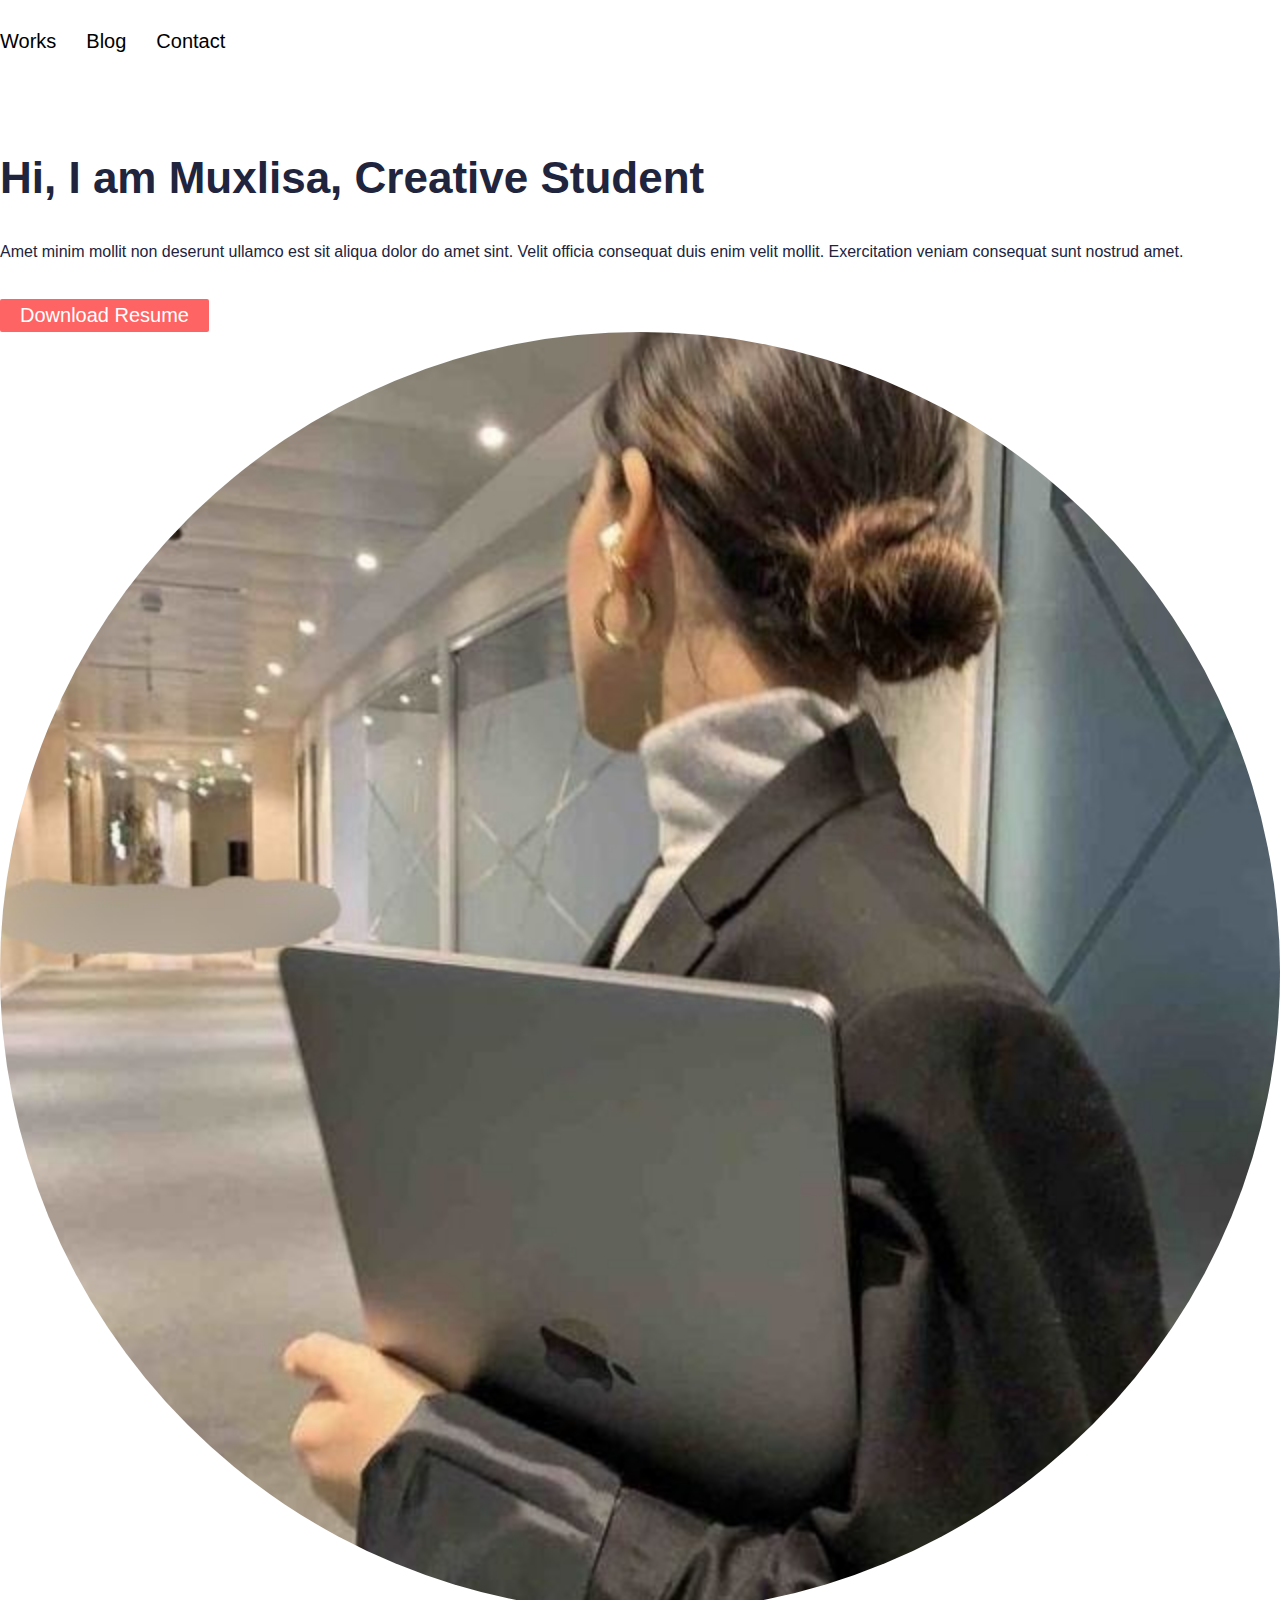
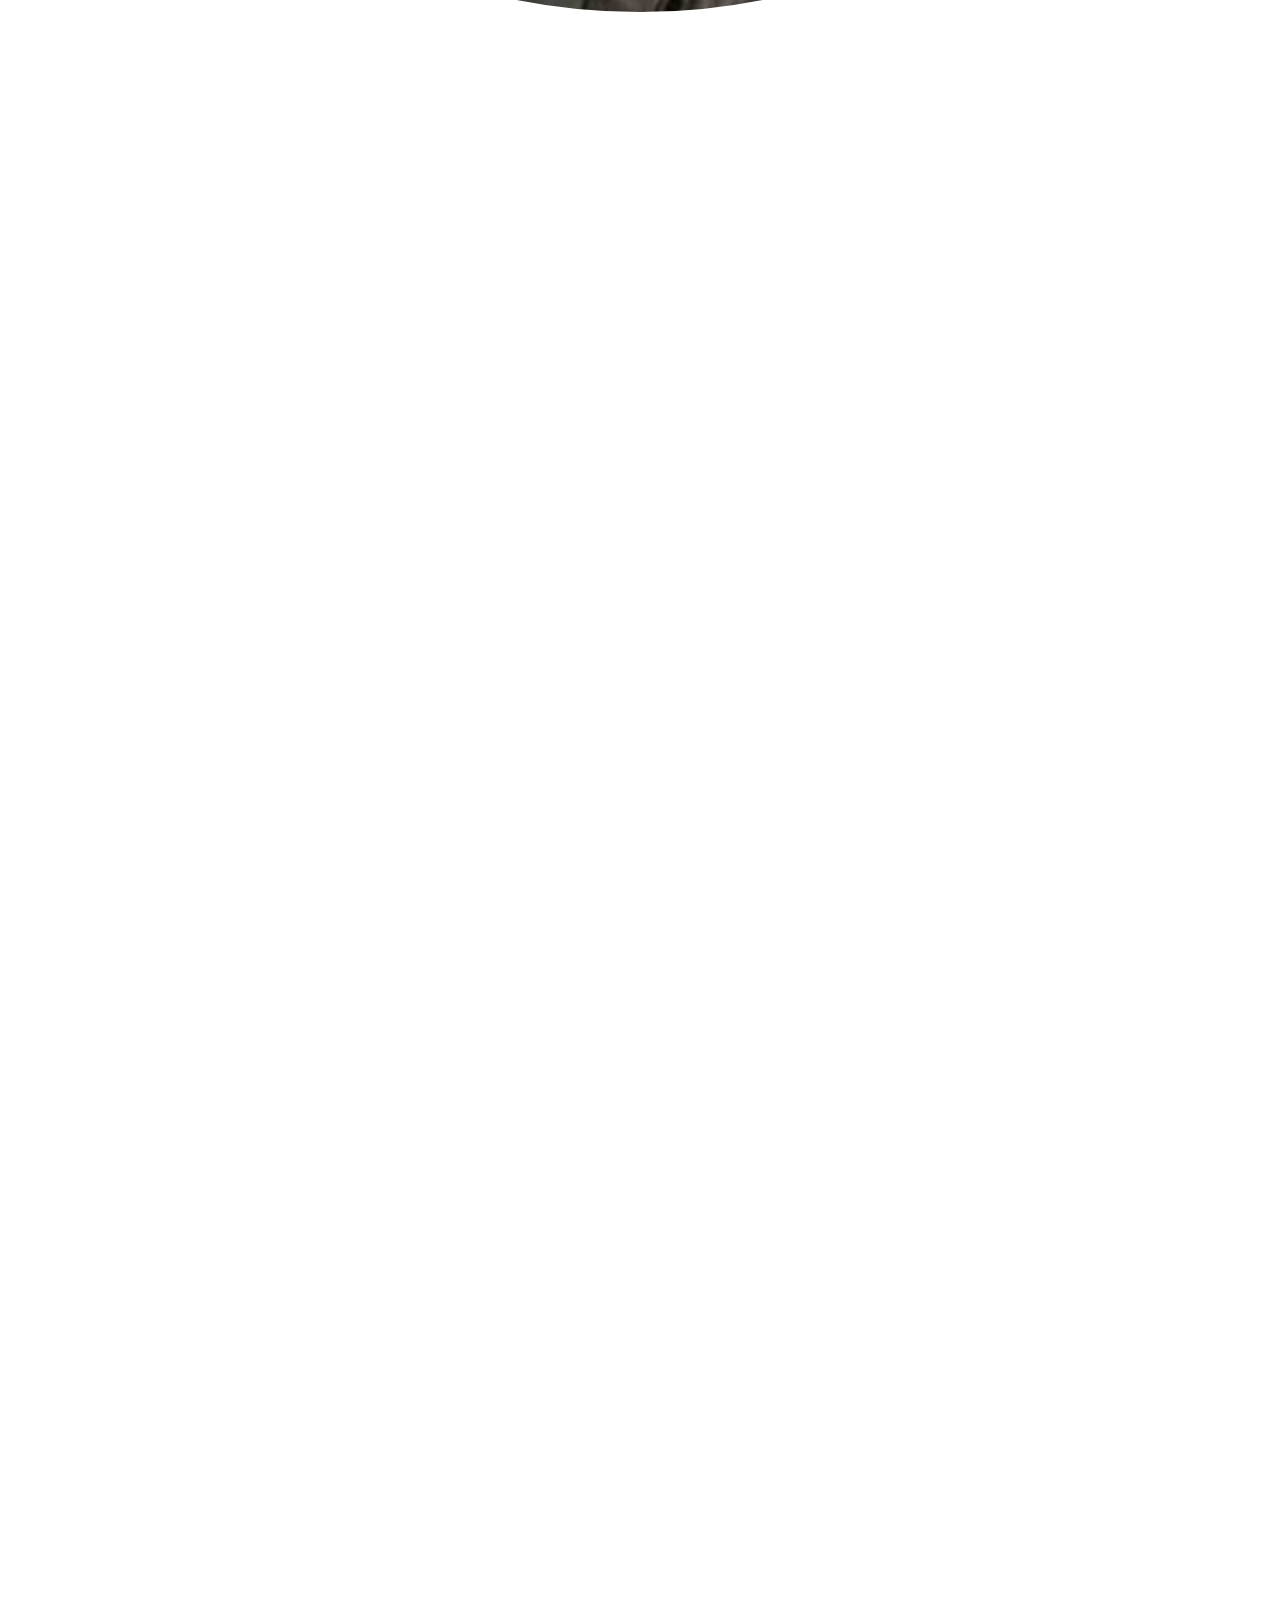
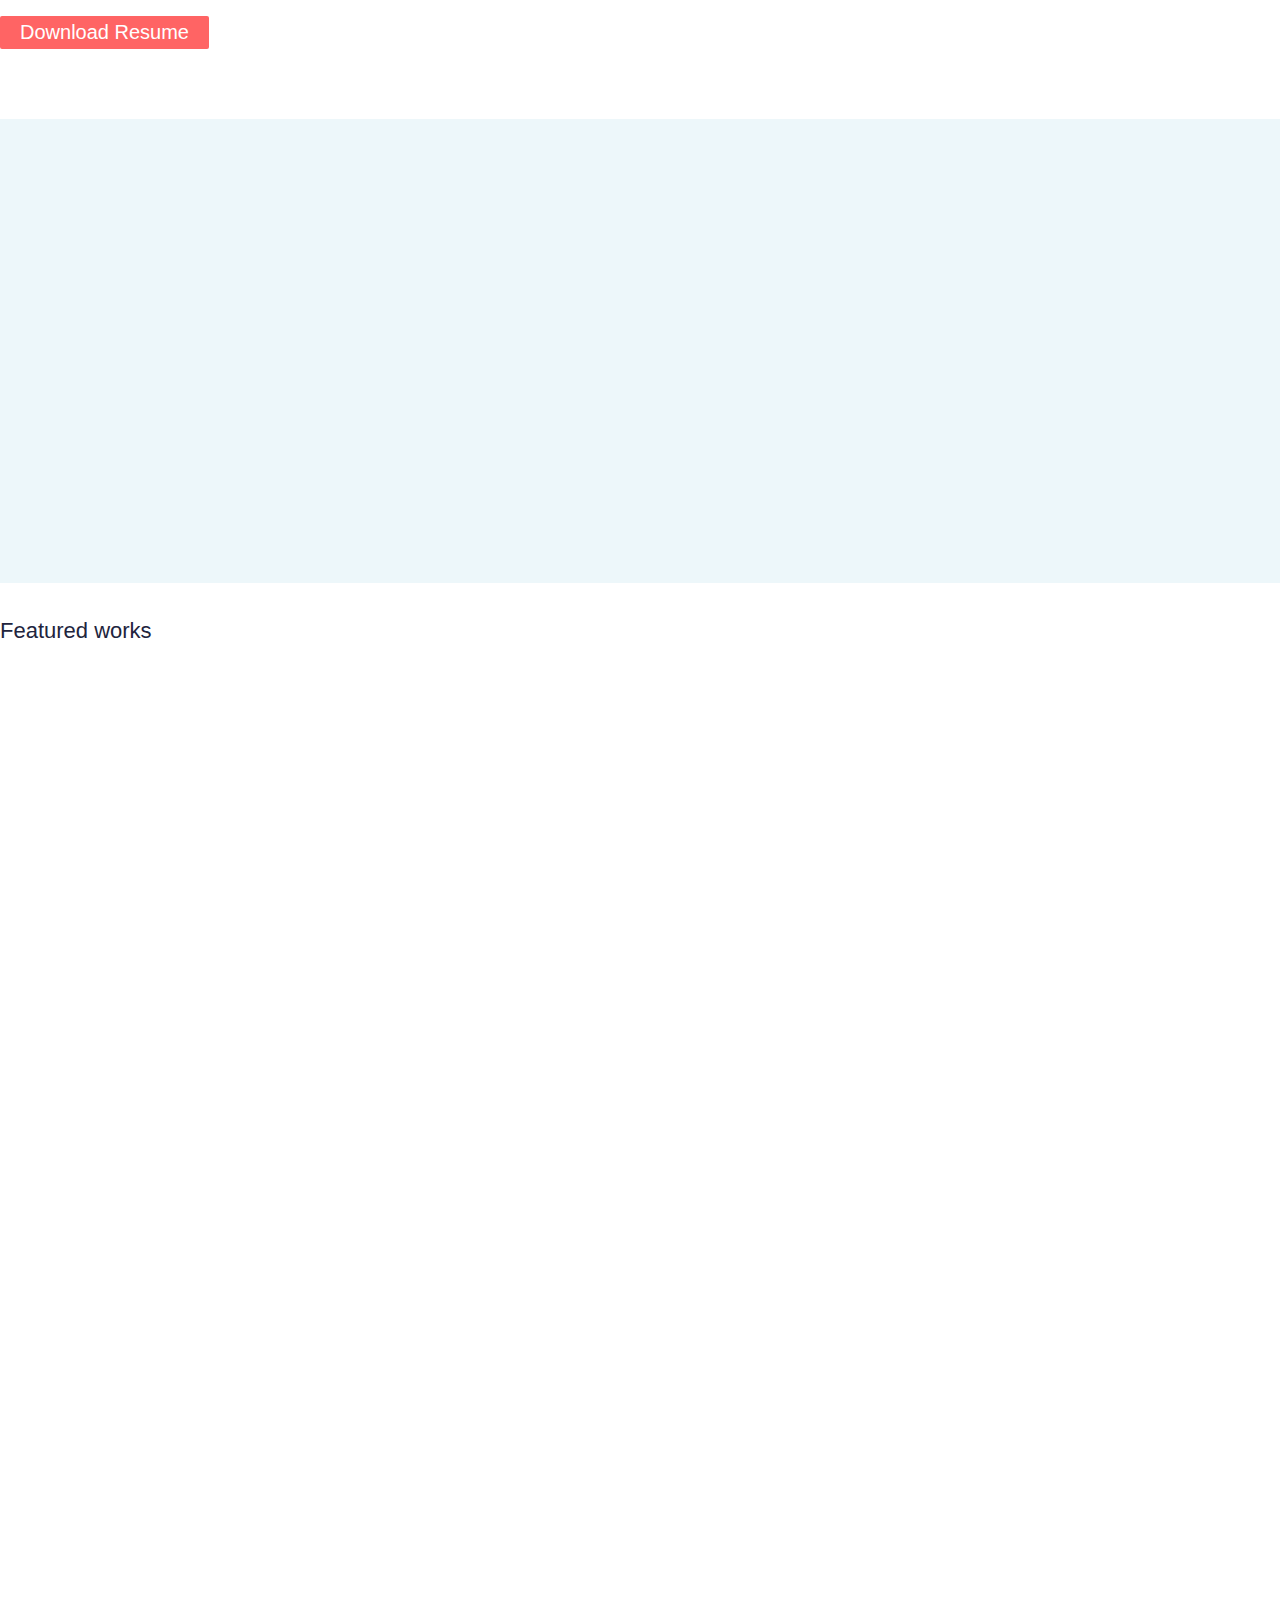
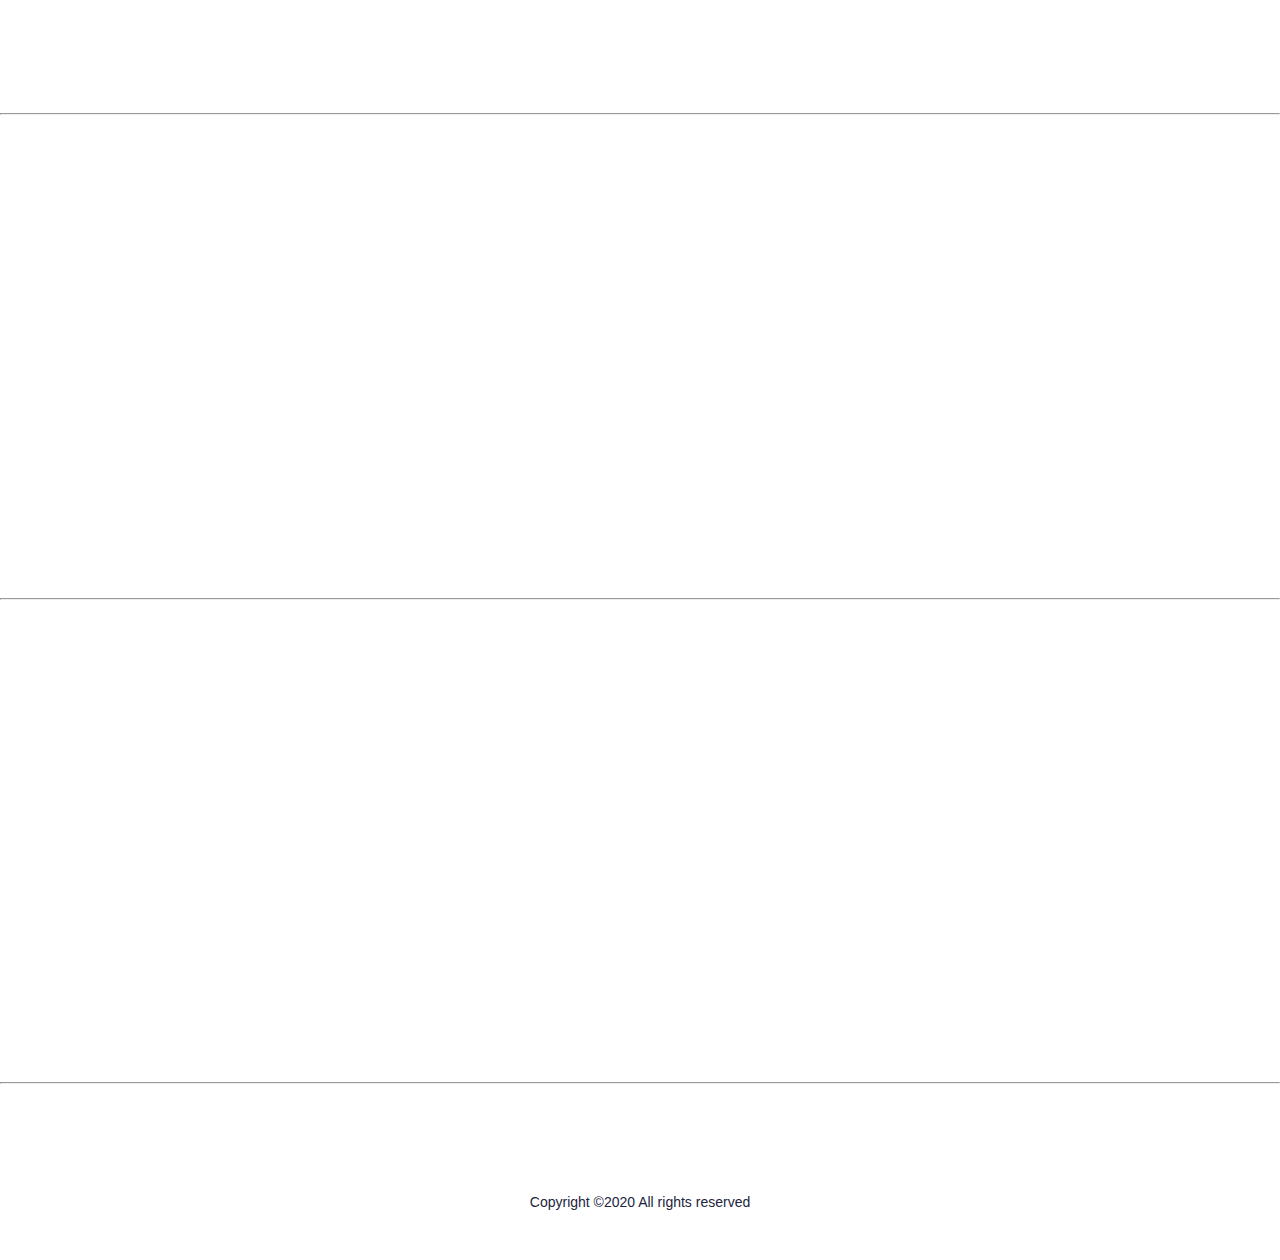
<file: index.html>
<!doctype html>
<html lang="en">

<head>
  <meta charset="utf-8">
  <meta name="viewport" content="width=device-width, initial-scale=1">
  <title>Bootstrap demo</title>
  <link rel="stylesheet" href="https://cdnjs.cloudflare.com/ajax/libs/font-awesome/6.3.0/css/all.min.css"
    integrity="sha512-SzlrxWUlpfuzQ+pcUCosxcglQRNAq/DZjVsC0lE40xsADsfeQoEypE+enwcOiGjk/bSuGGKHEyjSoQ1zVisanQ=="
    crossorigin="anonymous" referrerpolicy="no-referrer" />
  <link href="https://cdn.jsdelivr.net/npm/bootstrap@5.3.0-alpha1/dist/css/bootstrap.min.css" rel="stylesheet"
    integrity="sha384-GLhlTQ8iRABdZLl6O3oVMWSktQOp6b7In1Zl3/Jr59b6EGGoI1aFkw7cmDA6j6gD" crossorigin="anonymous">
  <link rel="stylesheet" href="./css/animate.css">
  <link rel="stylesheet" href="./index.css">

</head>

<body>

  <nav>
    <div class="container">
      <div class="row justify-content-center justify-content-sm-end">
        <div class="col-10 col-sm-4">
          <div class="list">
            <li class="list_item">Works</li>
            <li class="list_item">Blog</li>
            <li class="list_item">Contact</li>
          </div>
        </div>
      </div>
    </div>
  </nav>




  <header class="d-none d-sm-block">
    <div class="container">
      <div class="row justify-content-center">
        <div class=" col-10 col-sm-7">
          <h1 class="text_person wow flip">Hi, I am Muxlisa,
            Creative Student</h1>
          <p class="text_all wow fadeOut">Amet minim mollit non deserunt ullamco est sit aliqua dolor do amet sint.
            Velit officia
            consequat duis enim velit mollit. Exercitation veniam consequat sunt nostrud amet.</p>
          <button class="button_person">Download Resume</button>
        </div>
        <div class="col-10 col-sm-3">
          <img src="./img/rasm.jpg" alt="" class="person_img wow rotateOut">
        </div>
      </div>
    </div>
  </header>


  <header class="d-block d-sm-none">
    <div class="container">
      <div class="row justify-content-center">
        <div class="col-6 col-sm-3">
          <img src="./img/rasm.jpg" alt="" class="person_img wow rotateOut">
        </div>
        <div class="col-10 col-sm-6">
          <div class="person">
            <h1 class="text_person wow flip">Hi, I am Muxlisa,
              Creative Student</h1>
          </div>
          <p class="text_all wow fadeOut">Amet minim mollit non deserunt ullamco est sit aliqua dolor do amet sint.
            Velit officia
            consequat duis enim velit mollit. Exercitation veniam consequat sunt nostrud amet.</p>
          <div class="btn_div">
          <button class="button_person">Download Resume</button>
          </div>
        </div>
      </div>
    </div>
  </header>




  <section class="s1">
    <div class="container">
      <div class="row justify-content-center">
        <div class="col-10 col-sm-6 wow bounceInLeft">
          <div class="res   ">
            <p class="re">Recent posts</p>
          </div>

          <div class="box1">
            <h2 class="text1">Making a design system from scratch</h2>
            <p class="text2">12 Feb 2020 | Design, Pattern</p>
            <p class="text3">Amet minim mollit non deserunt ullamco est sit aliqua dolor do amet sint. Velit officia
              consequat duis enim velit mollit. Exercitation veniam consequat sunt nostrud amet.</p>
          </div>
        </div>
        <div class="col-10 col-sm-6 wow bounceInRight ">
          <p class="all d-none d-sm-block">View all <a
              href="https://www.figma.com/file/8TxcdB4BNdkTod2C7Rqqfy/Portfolio-UI---Web-%26-Mobile-(Community)?node-id=6%3A52&t=rjpgOZekpNquvulr-0"></a>
          </p>
          <div class="box2">
            <h2 class="text1">Creating pixel perfect icons in Figma</h2>
            <p class="text2">12 Feb 2020 | Figma, Icon Design</p>
            <p class="text3">Amet minim mollit non deserunt ullamco est sit aliqua dolor do amet sint. Velit officia
              consequat duis enim velit mollit. Exercitation veniam consequat sunt nostrud amet.</p>
          </div>
        </div>
      </div>
    </div>
  </section>




  <section class="s2">
    <div class="container">
      <div class="row justify-content-center">
        <h4 class="oo">Featured works</h4>
        <div class="row justify-content-center d-none d-sm-block">
          <div class="cart1 wow bounceInLeft">
            <div class="col-10 col-sm-3">
              <a target="_blank" href="https://friendly-kleicha-a07bfa.netlify.app">
                <img src="./img/1.jpg" alt="" class="veb1">
              </a>
            </div>
            <div class="col-10 col-sm-6">
              <div class="sur">
                <h2 class="design">Designing Dashboards</h2>
                <div class="ota">
                  <p class="yil">2020</p>
                  <p class="gray">Dashboard</p>
                </div>
                <p class="key">Amet minim mollit non deserunt ullamco est sit aliqua dolor do amet sint. Velit officia
                  consequat duis enim velit mollit. Exercitation veniam consequat sunt nostrud amet.</p>
              </div>
            </div>
          </div>
        </div>
        <div class="row d-block d-sm-none">
          <div class="cart1 wow bounceInLeft">
            <div class="col-10 col-sm-3">
              <a target="_blank" href="https://friendly-kleicha-a07bfa.netlify.app">
                <img src="./img/1.jpg" alt="" class="veb1">
              </a>
            </div>
          </div>
        </div>
        <hr>
        <div class="row d-none d-sm-block">
          <div class="cart1 wow bounceInLeft">
            <div class="col-10 col-sm-3">
              <a target="_blank" href="https://friendly-kleicha-a07bfa.netlify.app">
                <img src="./img/1.jpg" alt="" class="veb1">
              </a>
            </div>
            <div class="col-10 col-sm-6">
              <div class="sur">
                <h2 class="design">Designing Dashboards</h2>
                <div class="ota">
                  <p class="yil">2020</p>
                  <p class="gray">Dashboard</p>
                </div>
                <p class="key">Amet minim mollit non deserunt ullamco est sit aliqua dolor do amet sint. Velit officia
                  consequat duis enim velit mollit. Exercitation veniam consequat sunt nostrud amet.</p>
              </div>
            </div>
          </div>
        </div>
        <hr class="hr2 d-none d-sm-block">
        <div class="row d-none d-sm-block">
          <div class="cart1 wow bounceInLeft">
            <div class="col-10 col-sm-3">
              <a target="_blank" href="https://friendly-kleicha-a07bfa.netlify.app">
                <img src="./img/1.jpg" alt="" class="veb1">
              </a>
            </div>
            <div class="col-10 col-sm-6">
              <div class="sur">
                <h2 class="design">Designing Dashboards</h2>
                <div class="ota">
                  <p class="yil">2020</p>
                  <p class="gray">Dashboard</p>
                </div>
                <p class="key">Amet minim mollit non deserunt ullamco est sit aliqua dolor do amet sint. Velit officia
                  consequat duis enim velit mollit. Exercitation veniam consequat sunt nostrud amet.</p>
              </div>
            </div>
          </div>
        </div>
        <hr class="hr3 d-none d-sm-block">
      </div>
    </div>
  </section>


  <footer>
    <div class="container">
      <div class="row">
        <div class="col-10">
          <div class="icons wow wobble">
            <a target="_blank" href="hdbshbjsbfhjs"><i class="fa-brands fa-facebook"></i></a>
            <a target="_blank" href="https://www.instagram.com/studentka0244/?next=%2F"><i
                class="fa-brands  fa-instagram"></i></a>
            <a target="_blank" href="https://t.me/GoldWebCoder"><i class="fa-brands fa-telegram"></i></a>
            <a target="_blank" href="https://github.com/Muxlisaxon"><i class="fa-brands fa-github"></i></a>

          </div>
          <p class="end">Copyright ©2020 All rights reserved </p>
        </div>
      </div>
    </div>
  </footer>

  <a target="_blank" href="file:///C:/Users/Admin/Desktop/veb-coder/index.html"><i></i></a>





  <script src="./js/wow.min.js"></script>
  <script>
    new WOW().init();
  </script>


  <script src="https://cdn.jsdelivr.net/npm/bootstrap@5.3.0-alpha1/dist/js/bootstrap.bundle.min.js"
    integrity="sha384-w76AqPfDkMBDXo30jS1Sgez6pr3x5MlQ1ZAGC+nuZB+EYdgRZgiwxhTBTkF7CXvN"
    crossorigin="anonymous"></script>
</body>

</html>
</file>
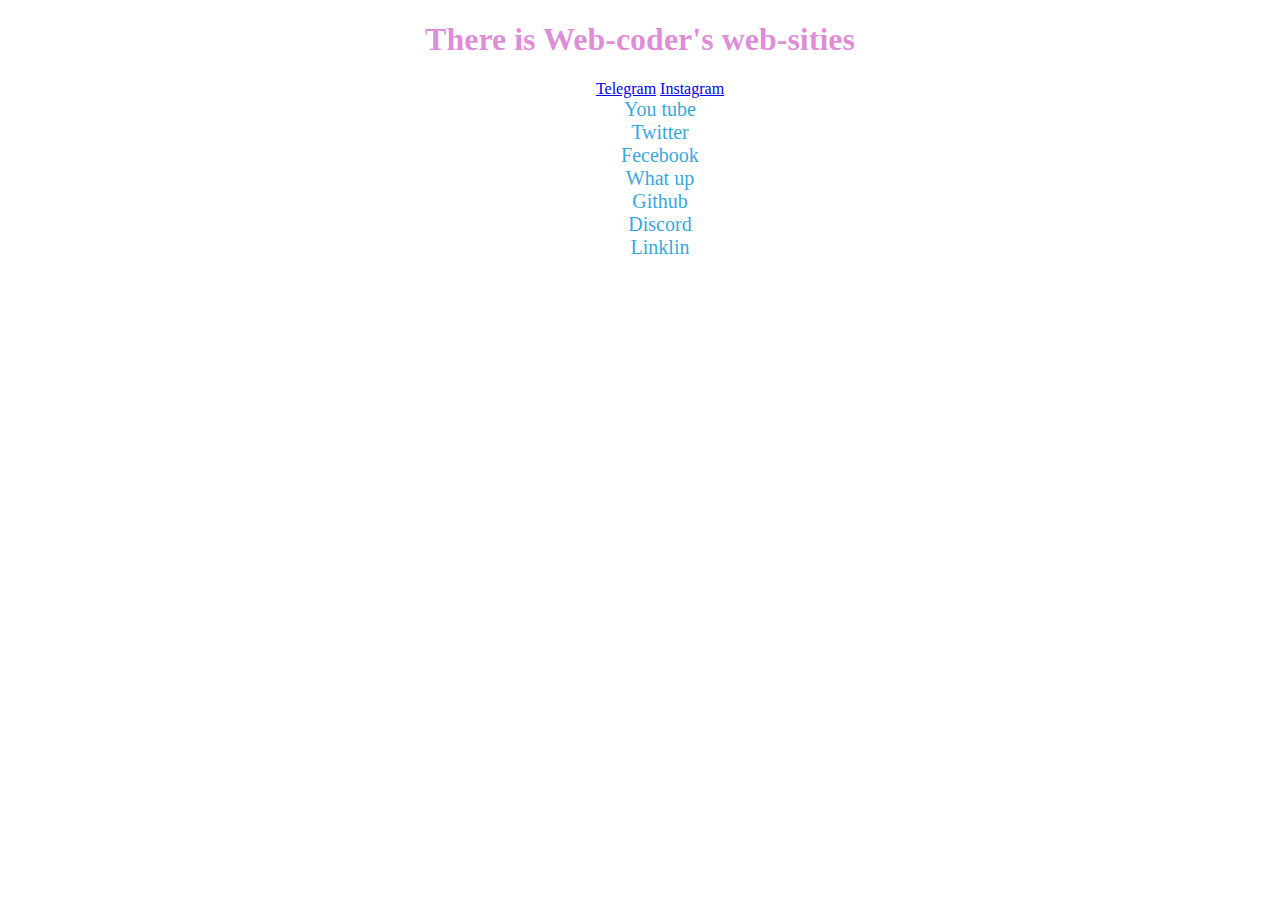
<file: contact/index.html>
<!doctype html>
<html lang="en">

<head>
  <meta charset="utf-8">
  <meta name="viewport" content="width=device-width, initial-scale=1">
  <title>Bootstrap demo</title>
  <link rel="stylesheet" href="./index.css">
  <link href="https://cdn.jsdelivr.net/npm/bootstrap@5.3.0-alpha1/dist/css/bootstrap.min.css" rel="stylesheet"
    integrity="sha384-GLhlTQ8iRABdZLl6O3oVMWSktQOp6b7In1Zl3/Jr59b6EGGoI1aFkw7cmDA6j6gD" crossorigin="anonymous">
    <link rel="stylesheet" href="https://cdnjs.cloudflare.com/ajax/libs/font-awesome/6.3.0/css/all.min.css" integrity="sha512-SzlrxWUlpfuzQ+pcUCosxcglQRNAq/DZjVsC0lE40xsADsfeQoEypE+enwcOiGjk/bSuGGKHEyjSoQ1zVisanQ==" crossorigin="anonymous" referrerpolicy="no-referrer" />
</head>

<body>

  <h1 class="veb">There is Web-coder's web-sities</h1>

  <ul class="list">
    <a target="_blank" href="https://t.me/GoldWebCoder"><i class="fa-brands fa-telegram"></i>Telegram</a>
    <a target="_blank" href="https://www.instagram.com/studentka0244/?next=%2F"><i class="fa-brands  fa-instagram"></i>Instagram</a>
    <a href="#"><i class="fa-brands fa-youtube"></i></a>
    <a target="_blank" href="https://github.com/Muxlisaxon"><i class="fa-brands fa-github"></i></a>
    <li class="list_item">You tube</li>
    <li class="list_item">Twitter</li>
    <li class="list_item">Fecebook</li>
    <li class="list_item">What up</li>
    <li class="list_item">Github</li>
    <li class="list_item">Discord</li>
    <li class="list_item">Linklin</li>
    <a target="_blank" href="hdbshbjsbfhjs"><i class="fa-brands fa-facebook"></i></a>

  </ul>














  <script src="https://cdn.jsdelivr.net/npm/bootstrap@5.3.0-alpha1/dist/js/bootstrap.bundle.min.js"
    integrity="sha384-w76AqPfDkMBDXo30jS1Sgez6pr3x5MlQ1ZAGC+nuZB+EYdgRZgiwxhTBTkF7CXvN"
    crossorigin="anonymous"></script>
</body>

</html>
</file>
<file: index.css>
* {
    margin: 0;
    padding: 0;
    box-sizing: border-box;
    text-decoration: none;
    list-style: none;
}

@import url('https://fonts.googleapis.com/css2?family=Heebo:wght@400;700&display=swap');

body {
    font-family: 'Heebo', sans-serif;
}

.list {
    display: flex;
    gap: 30px;
    padding-top: 30px;
    cursor: pointer;
}

.list_item:hover {
    color: #FF6464;
}

.list_item {
    font-style: normal;
    font-weight: 500;
    font-size: 20px;
    color: #000000;

}

.text_person {
    font-style: normal;
    font-weight: 700;
    font-size: 44px;
    color: #21243D;
}

.text_person:hover {
    color: #FF6464;
}

.text_all {
    font-style: normal;
    font-weight: 400;
    font-size: 16px;
    color: #21243D;
    margin-top: 40px;
}

.button_person {
    font-style: normal;
    font-weight: 500;
    font-size: 20px;
    color: #FFFFFF;
    padding: 5px 20px;
    background: #FF6464;
    border-radius: 2px;
    border: none;
    margin-top: 38px;
    cursor: pointer;
}

.button_person:hover {
    color: #FF6464;
    background-color: white;
}

.person_img {
    width: 100%;
    border-radius: 50%;
}



header {
    padding-top: 100px;
    padding-bottom: 70px;
}

.s1 {
    background-color: #EDF7FA;
    padding-top: 10px;
    padding-bottom: 32px;
}

.box1 {
    background: #FFFFFF;
    box-shadow: 0px 4px 10px rgba(187, 225, 250, 0.25);
    border-radius: 4px;
    padding: 24px 22px;
}

.box2 {
    background: #FFFFFF;
    box-shadow: 0px 4px 10px rgba(187, 225, 250, 0.25);
    border-radius: 4px;
    padding: 24px 22px;
    margin-left: 20px;
}

.text1 {
    font-weight: 700;
    font-size: 30px;
    color: #21243D;
}

.text2 {
    font-weight: 400;
    font-size: 20px;
    color: #21243D;
    margin-top: 17px;

}

.text3 {
    font-weight: 400;
    font-size: 18px;
    color: #21243D;
    margin-top: 11px;
}

.re {
    ont-weight: 400;
    font-size: 22px;
    display: flex;
    align-items: flex-end;
    color: #21243D;
    margin-top: 10px;
}

.all {
    font-weight: 400;
    font-size: 16px;
    text-align: right;
    color: #00A8CC;
    margin-top: 18px;
}

.veb1 {
    width: 100%;
    /* height: 200px; */
    box-shadow: 2px 2px 10px gray;
    border-radius: 15px;
}

.veb2 {
    width: 100%;
    height: 200px;
    box-shadow: 2px 2px 10px gray;
    border-radius: 15px;
}

.oo {
    font-weight: 400;
    font-size: 22px;
    color: #21243D;
    margin-top: 35px;
    margin-bottom: 16px;
}

.design {
    font-weight: 700;
    font-size: 30px;
    color: #21243D;
}

.design1 {
    font-weight: 700;
    color: #21243D;
}

.ota {
    display: flex;
    padding-top: 16px;
}

.yil {
    font-weight: 900;
    font-size: 18px;
    color: #FFFFFF;
    padding: 2px 10px;
    background: #142850;
    border-radius: 16px;
}

.gray {
    padding-left: 26px;
    font-weight: 400;
    font-size: 20px;
    color: #8695A4;

}

.key {
    font-weight: 400;
    font-size: 16px;
    color: #21243D;
    margin-top: 17px;
}

.cart1 {
    display: flex;
    margin-top: 50px;
    margin-bottom: 35px;
}

.cart {
    margin-top: 25px;
    display: flex;
    margin-bottom: 66px;
}

.sur {
    margin-left: 25px;
    margin-top: 50px;
}

.hr2 {
    margin-top: 20px;
}

footer {
    padding-top: 80px;
    padding-bottom: 50px;
}

.icons {
    display: flex;
    justify-content: center;
    gap: 42px;
}

.fa-brands {
    font-size: 40px;
    color: black;
}

.end {
    font-weight: 400;
    font-size: 14px;
    text-align: center;
    color: #21243D;
    margin-top: 30px;
}

.list i {
    display: none;
}



@media (max-width: 576px) {
    .person{
        text-align: center;
    }
    .text_person {
        font-family: 'Heebo';
        font-style: normal;
        font-weight: 700;
        font-size: 32px;
        line-height: 40px;
        text-align: center;
        color: #21243D;
        margin-top: 20px;
    }

    .text_all {
        font-family: 'Heebo';
        font-style: normal;
        font-weight: 400;
        font-size: 16px;
        line-height: 24px;
        text-align: center;
        color: #21243D;
    }

    .list {
        display: flex;
        gap: 30px;
        padding-top: 30px;
        justify-content: center;
        cursor: pointer;
    }

    header {
        padding-top: 45px;
    }

    .button_person {
        font-family: 'Heebo';
        font-style: normal;
        font-weight: 500;
        font-size: 20px;
        line-height: 29px;
        color: #FFFFFF;
        padding: 10px 20px;
        background: #FF6464;
        border-radius: 2px;
        justify-content: center;
    }

    .re {
        font-family: 'Heebo';
        font-style: normal;
        font-weight: 400;
        font-size: 18px;
        line-height: 60px;
        display: flex;
        align-items: flex-end;
        color: #21243D;
        justify-content: center;
    }

    .text1 {
        font-family: 'Heebo';
        font-style: normal;
        font-weight: 700;
        font-size: 22px;
        line-height: 30px;
        color: #21243D;
    }

    .oo {
        font-family: 'Heebo';
        font-style: normal;
        font-weight: 400;
        font-size: 18px;
        line-height: 60px;
        color: #21243D;
        text-align: center;
    }

    .box2 {
        margin-top: 50px;
    }

    .cart1 {
        display: flex;
        margin-top: 50px;
        justify-content: center;
    }

    .sur {
        margin-left: 25px;
        margin-top: 50px;
        text-align: center;
    }

    .design {
        font-family: 'Heebo';
        font-style: normal;
        font-weight: 700;
        font-size: 28px;
        line-height: 30px;
        color: #21243D;
        text-align: start;
    }

    .key {
        font-family: 'Heebo';
        font-style: normal;
        font-weight: 400;
        font-size: 16px;
        line-height: 24px;
        color: #21243D;
        text-align: start;
    }

    .icons {
        display: flex;
        justify-content: center;
        gap: 30px;
    }

    .end {
        font-family: 'Heebo';
        font-style: normal;
        font-weight: 400;
        font-size: 14px;
        line-height: 21px;
        text-align: center;
        color: #21243D;
        padding: 0;
        margin-top: 20px;
    }

    .btn_div{
        text-align: center;
    }
}
</file>
<file: contact/index.css>
.veb{
    text-align: center;
    color: rgba(187, 13, 175, 0.492);
}
.list{
    text-align: center;
    list-style: none;
}
.list_item{
font-size: 20px;
color: rgba(43, 161, 220, 0.952);
}
</file>
